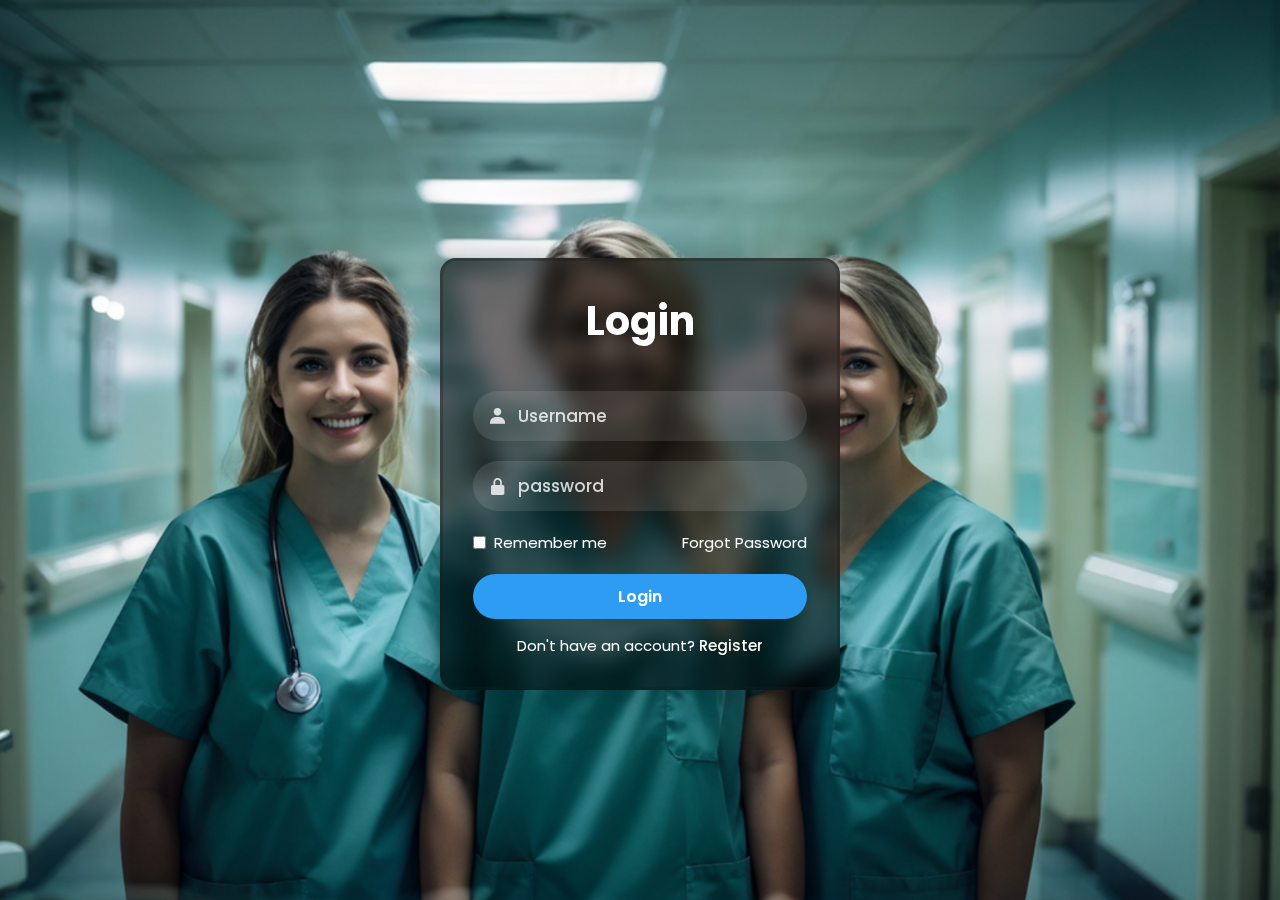
<file: login.html>
<!DOCTYPE html>
<html lang="en">
<head>
    <meta charset="UTF-8">
    <meta name="viewport" content="width=device-width, initial-scale=1.0">
    <title>Login Page</title>
    <link rel="stylesheet" href="style.css">
    <link href='https://unpkg.com/boxicons@2.1.4/css/boxicons.min.css' rel='stylesheet'>
</head>
<body>
    <div class="login-background">
    <form action="#login" class="login-form">
        <h1 class="login-title">Login</h1>

        <div class="input-box">
            <i class='bx bxs-user'></i>
            <input type="text" placeholder="Username">
        </div>

        <div class="input-box">
            <i class='bx bxs-lock-alt' ></i>
            <input type="password" placeholder="password">
        </div>

        <div class="remember-forgot-box">
            <label for="remember">
                <input type="checkbox">
                Remember me
            </label>

            <a href="#">Forgot Password</a>
        </div>

      <button class="login-btn"> <a href="./intex.html">Login</a></button> 

        <p class="register">
            Don't have an account?
            <a href="#">Register</a>
        </p>
    </form>
</div>
    
</body>
</html>
</file>
<file: style.css>
/* Google Fonts */
@import url("https://fonts.googleapis.com/css2?family=Poppins:wght@100;200;300;400;500;600;700&display=swap");
* {
  margin: 0;
  padding: 0;
  box-sizing: border-box;
  scroll-behavior: smooth;
  scroll-padding-top: 2rem;
  list-style: none;
  text-decoration: none;
  font-family: "Poppins", sans-serif;
}
:root {
  --primary-color: #12ac8e;
  --primary-color-dark: #0d846c;
  --primary-color-light: #e9f7f7;
  --secondary-color: #fb923c;
  --text-dark: #333333;
  --text-light: #767268;
  --white: #ffffff;
  --max-width: 1300px;
}

body{
  background:rgba(7, 7, 7, 0.825);
}
.about__container,.service__container,.gallery_card,.why__container,.doctors__container{
  animation: scrol linear;
  animation-timeline: view();
  animation-range: entry 0% cover 50% ;
  /* z-index: 10; */
}

@keyframes scrol{
   from{
    opacity: 0;
    scale: 0.5;
    transform: translateX(-100px);
   }
   to{
    opacity: 1;
    scale: 1;
    transform: translateX(0px);
   }
   
}
  .overall{
    position: relative;
  }
  .arrow-btn{
    position: fixed;
    right: 20px;
    top:670px;

  }
  
.section__container {
    max-width: var(--max-width);
    margin: auto;
    padding: 5rem 1rem;
  }
  
  .section__header {
    margin-bottom: 0.5rem;
    font-size: 2rem;
    font-weight: 600;
    /* color: var(--text-dark); */
    color: #0d846c;
  }

.logo h1{
     color: #ffffff;
}
.logo h1 span{
  color: orangered;
}
nav{
    height: 70px;
    width: 100%;
    background-image: linear-gradient(
        to right,
        rgba(60, 0, 63, 0.9),
        rgba(22, 86, 0, 0.7)
      );
    display: flex;
    align-items: center;
    justify-content: space-between;
    padding: 0px 50px 0px 30px;
    position: fixed;
    z-index: 9999;   
    
}
nav .s1{
    position: absolute;
    top: -5px;
    left: 15px;
    width: 75px;
    height: 38px;
    border-radius: 5px;
    background-image: linear-gradient(
      to right,
      rgba(36, 255, 2, 0.916),
      rgba(74, 2, 255, 0.837)
    );
    transition: 0.55s ;
    
}

nav ul li:nth-child(2):hover~span{
    left: 120px;
    width: 104px;
}
nav ul li:nth-child(3):hover~span{
    left: 252px;
    width: 102px;
}
nav ul li:nth-child(4):hover~span{
    left: 375px;
    width: 89px;
}
nav ul li:nth-child(5):hover~span{
    left: 485px;
    width: 68px;
}
nav ul li:nth-child(6):hover~span{
  left: 575px;
  width: 128px;
}
nav ul{
    display: flex;
    list-style: none;
    position: relative;
}
nav ul li a{
    
    color: #fff;
    text-decoration: none;
    font-size: 18px;
    font-weight: 500;
    letter-spacing: 1px;
    padding: 8px 10px;
    border-radius: 5px;
    position: relative;
    z-index: 1;
}
nav ul li{
    margin: 0px 10px 0px 15px ;
    z-index: 1;
}
nav .logo{
    font-size: 22px;
    color: rgb(255, 2, 2);
    font-weight: 600;
  
}
nav ul li a:hover,
nav ul li a.active{
    color: #1b1b1b;
    color: rgb(255, 0, 0);
}
nav ul li a.active{
    color: #1b1b1b;
    color: rgb(255, 255, 255);
    
}
nav .menu-btn i{
    color: #fff;
    font-size: 22px;
    cursor: pointer;
    display: none;
    
}
#click{
    display: none;
}

@media only screen and (max-width: 990px) {
    nav ul{
        background:rgba(255, 255, 255, .1);
      position:fixed;
      top: 70px;
      left: -100%;
      width: 100%;
      height: 100vh;
      display: inline-block;
      text-align: center;
      transition: all 0.4s ease;
      
    }
    #click:checked ~ ul{
        left: 0%;
    }
    #click:checked ~ .menu-btn i::before{
        content: "\f00d";
    }
    
    nav .menu-btn i{
        display:block;
    }
    nav ul li{
        margin: 40px 0px 0px 0px;
    }
    nav ul li a{
        font-size: 20px;
        display: block;

    }

    nav ul li a:hover,
   nav ul li a.active{
    color: #04eeff;
    background: none;
}

nav .s1{
  position: unset;
  top: -5px;
  left: 15px;
  width: 75px;
  height: 38px;
  border-radius: 5px;
  background-image: linear-gradient(
    to right,
    rgba(36, 255, 2, 0.916),
    rgba(74, 2, 255, 0.837)
  );
  transition: 0.55s ;
  
}

nav span{
    position: unset;
}
  }

  /* close */
  
.header__container {
    display: flex;
    align-items: center;
    gap: 5rem;
  }
  
  .header__container h1 {
    margin-bottom: 1rem;
    max-width: 800px;
    font-size: 3.5rem;
    line-height: 4rem;
    color: #ffffff;
  }
  
  .header__container p {
    margin-bottom: 2rem;
    max-width: 600px;
    color: #06ffcd;
  }
  
  .header__form {
    width: 100%;
    max-width: 350px;
  }
  
  .header__form form {
    display: grid;
    gap: 1rem;
    padding: 2rem;
    background-color: var(--white);
    border-radius: 10px;
    box-shadow: 5px 5px 20px rgba(0, 0, 0, 0.2);
    position: relative;
    top:40px;
  }
  
  .header__form input {
    padding: 1rem;
    outline: none;
    border: none;
    font-size: 1rem;
    color: var(--primary-color);
    background-color: var(--primary-color-light);
    border-radius: 5px;
  }
  
  .header__form input::placeholder {
    color: var(--primary-color);
  }
  
  .form__btn {
    background-color: var(--primary-color);
    transition: 0.3s;
  }
  
  .form__btn:hover {
    background-color: var(--primary-color-dark);
  }
  
  .header__form h4 {
    font-size: 1.5rem;
    font-weight: 700;
    color: var(--primary-color);
  }

  .btn {
    padding: 0.75rem 2rem;
    outline: none;
    border: none;
    font-size: 1rem;
    white-space: nowrap;
    color: var(--white);
    background-color: #0d846c;
    border-radius: 5px;
    cursor: pointer;
  }
  .btn1 {
    padding: 0.5rem 2rem;
    outline: none;
    border: none;
    font-size: 1rem;
    white-space: nowrap;
    color:black;
    background-color:rgb(255, 1, 1);
    border-radius: 5px;
    cursor: pointer;
    position: relative;
    top:1px;
  }
  .btn1:hover{
    color: white;
  }
  
  img {
    width: 100%;
    display: flex;
  }
  
  a {
    text-decoration: none;
  }
  
  body {
    font-family: "Poppins", sans-serif;
  }
  
  .container {
    background-image: linear-gradient(
        to right,
        rgba(60, 0, 63, 0.9),
        rgba(22, 86, 0, 0.7)
      ),
      url("./ai-generated-8814733.png");
    background-position: center center;
    background-size: cover;
    background-repeat: no-repeat;
    min-height:100vh;
    position: relative;
    background-attachment: fixed;
  }

  /* close */
  .about__container {
    display: grid;
    grid-template-columns: repeat(2, 1fr);
    gap: 2rem;
    align-items: center;
    margin-top: 30px;
    
  }
  
  .about__content p {
    margin-bottom: 1rem;
    color: var(--text-light);
  }
  
  .about__image img {
    max-width: 400px;
    margin: auto;
    border-radius: 10px;
  }

  /* close */

  .service__header {
    display: flex;
    align-items: center;
    justify-content: space-between;
    gap: 2rem;
  }
  
  .service__header__content p {
    max-width: 600px;
    color: var(--text-light);
  }
  
  .service__btn {
    padding: 0.75rem 1rem;
    outline: none;
    font-size: 1rem;
    color: var(--primary-color);
    border: 1px solid var(--primary-color);
    background-color: transparent;
    border-radius: 5px;
    white-space: nowrap;
    cursor: pointer;
    transition: 0.3s;
  }
  
  .service__btn:hover {
    color: var(--white);
    background-color: var(--primary-color);
  }
  
  .service__grid {
    margin-top: 4rem;
    display: grid;
    grid-template-columns: repeat(3, 1fr);
    gap: 2rem;
  }
  
  .service__card {
    padding: 2rem;
    text-align: center;
    border-radius: 10px;
    box-shadow: 3px 2px 20px rgba(0, 0, 0, 0.19);
    cursor: pointer;
  }
  
  .service__card span {
    display: inline-block;
    margin-bottom: 1rem;
    padding: 10px 20px;
    font-size: 2.5rem;
    color: var(--primary-color);
    background-color: var(--primary-color-light);
    border-radius: 100%;
    transition: 0.3s;
  }
  
  .service__card h4 {
    margin-bottom: 0.5rem;
    font-size: 1.2rem;
    font-weight: 600;
    color: var(--text-dark);
  }
  
  .service__card p {
    margin-bottom: 1rem;
    color: var(--text-light);
  }
  
  .service__card a {
    color: var(--primary-color);
  }
  
  .service__card a:hover {
    color: var(--primary-color-dark);
  }
  
  .service__card:hover span {
    color: var(--primary-color-light);
    background-color: var(--primary-color);
  }


  /* close section */

  
.gallery_card{
	max-width: var(--max-width);
    margin: auto;
    padding: 5rem 1rem;
}
.grid1{
	margin-top: 4rem;
    display: grid;
    grid-template-columns: repeat(3, 1fr);
    gap: 2rem;
}
.card_wrap {
	/* padding: 80px 15px; */
	/* height: 100vh; */
	 flex-wrap: wrap;
	 min-width:300px;
	
	

   
}

.text_center {
	text-align: center;
}

.card_wrap h2 {
	font-size: 40px;
	font-weight: 700;
	color: #ffffff;
}

.card_item {
	min-width: 300px;
	height: 380px;
	background: #ffffff;
	perspective: 1000px;
	box-shadow: -10px 15px 40px 0 rgba(0, 0, 0, 0.38);
	border-radius: 20px;
	overflow: hidden;
	/* margin: 30px auto 0 auto; */
	margin-top: 30px;
}

.img_fluid {
	min-width: 100%;
	height: auto;
}

.card_item .flip_inner {
	position: relative;
	width: 100%;
	height: 100%;
	transition: .8s;
	transform-style: preserve-3d;
	transition: .8s;
}

.card_item:hover .flip_inner {
	transform: rotateY(180deg);
}

.card_item .flip_front, .card_item .flip_back {
	position: absolute;
	width: 100%;
	height: 100%;
	backface-visibility: hidden;
}

.card_item .flip_front {
	transition: .3s;
	transform-style: preserve-3d;
	transition: .8s;
	align-items: center;
	justify-content: center;
	display: inline-flex;
	flex-direction: column;
	text-align: center;
}

.card_item img {
	/* width: 100% !important; */
	height: 100%;
	border: 5px solid #ffffff;
	background: rgba(91, 90, 90, 0.438);
	object-fit: cover;
	border-radius: 20px;
}

.card_item .flip_back {
	border: 5px solid #ffffff;
	background: lightcyan;
	padding: 25px;
	border-radius: 20px;
	transform: rotateY(180deg);
}

.card_item .flip_back h3 {
	color: #ffffff;
	font-size: 22px;
	color: #000000;
	line-height: 30px;
}

.card_item .flip_back p {
	font-size: 18px;
	color: #000000;
	margin-top: 20px;
}
.gallery_name h1{
  text-align: center;
  font-weight: 600;
  font-size: 40px;
  color: #0d846c;
}

@media (width < 900px) {
	.grid1 {
	  grid-template-columns: repeat(2, 1fr);
	  gap: 1rem;
	}
}

@media (width < 600px) {
	
  
	.grid1 {
	  grid-template-columns: repeat(1, 1fr);
	}
}

/* section close */

.why__container {
  display: grid;
  grid-template-columns: repeat(2, 1fr);
  gap: 2rem;
  align-items: center;
  /* background-color: #04eeff; */
}

.why__image img {
  max-width: 400px;
  margin: auto;
  border-radius: 10px;
}

.why__content p {
  color: var(--text-light);
}

.why__grid {
  margin-top: 4rem;
  display: grid;
  grid-template-columns: 80px auto;
  gap: 2rem;
  /* background-color: #000000; */
}

.why__grid span {
  display: inline-flex;
  align-items: center;
  justify-content: center;
  font-size: 2.5rem;
  color: var(--primary-color);
  border-radius: 10px;
  box-shadow: 5px 5px 20px rgba(0, 0, 0, 0.1);
}

.why__grid h4 {
  margin-bottom: 0.5rem;
  font-size: 1.2rem;
  font-weight: 600;
  color: var(--text-dark);
}

.why__grid p {
  color: var(--text-light);
}
.why__grid span:hover{
  cursor: pointer;
  color: #ff1100;
  background-color: #0d846c;
}

/* end of section */


.doctors__header {
  display: flex;
  align-items: center;
  justify-content: space-between;
  gap: 2rem;
}

.doctors__header__content p {
  max-width: 600px;
  color: var(--text-light);
}

.doctors__nav {
  display: flex;
  align-items: center;
  gap: 1rem;
}

.doctors__nav span {
  padding: 5px 15px;
  font-size: 1.5rem;
  color: var(--primary-color);
  background-color: var(--primary-color-light);
  cursor: pointer;
}

.doctors__grid {
  margin-top: 4rem;
  display: grid;
  grid-template-columns: repeat(3, 1fr);
  gap: 2rem;
}

.doctors__card {
  text-align: center;
  box-shadow: 5px 5px 20px rgba(0, 0, 0, 0.1);
  border-radius: 10px;
  cursor: pointer;
  overflow: hidden;
}

.doctors__card__image {
  position: relative;
  overflow: hidden;
}

.doctors__socials {
  position: absolute;
  left: 0;
  bottom: -4rem;
  width: 100%;
  display: flex;
  align-items: center;
  justify-content: center;
  gap: 1rem;
  transition: 0.5s;
}

.doctors__socials span {
  display: inline-block;
  padding: 6px 12px;
  font-size: 1.5rem;
  color: var(--text-dark);
  background-color: var(--white);
  border-radius: 5px;
  cursor: pointer;
  transition: 0.3s;
}

.doctors__socials span:hover {
  color: var(--primary-color);
}

.doctors__card:hover .doctors__socials {
  bottom: 2rem;
}

.doctors__card h4 {
  margin-top: 1rem;
  font-size: 1.2rem;
  font-weight: 600;
  color: var(--text-dark);
}

.doctors__card p {
  margin-bottom: 1rem;
  color: var(--text-light);
}
/* closee */

.footer {
  /* background-color: var(--primary-color-light); */
  background:rgb(0, 0, 0);
}

.footer__container {
  display: grid;
  grid-template-columns: 400px repeat(3, 1fr);
  gap: 2rem;
}

.footer__col h3 {
  margin-bottom: 1rem;
  font-size: 1.5rem;
  font-weight: 600;
  color: var(--primary-color);
}

.footer__col h3 span {
  color: var(--secondary-color);
}

.footer__col h4 {
  margin-bottom: 1rem;
  font-size: 1.2rem;
  font-weight: 600;
  color: var(--primary-color);
}

.footer__col p {
  margin-bottom: 1rem;
  color: var(--text-dark);
  cursor: pointer;
  transition: 0.3s;
}

.footer__col p:hover {
  color: var(--primary-color);
}

.footer__col i {
  color: var(--primary-color);
}

.footer__bar {
  background-color: var(--primary-color);
  background-color: #0be24f;
}

.footer__bar__content {
  max-width: var(--max-width);
  margin: auto;
  padding: 0.5rem 1rem;
  display: flex;
  align-items: center;
  justify-content: space-between;
  gap: 2rem;
}

.footer__bar__content p {
  font-size: 0.8rem;
  color: var(--white);
}

.footer__socials {
  display: flex;
  align-items: center;
  gap: 1rem;
  font-size: 1rem;
  color: var(--white);
  cursor: pointer;
}

/* close */
:root{
  --bodyBg:#303841;
  --formBg:#343F4B;
  --textColor:#fff;
  --primaryColor:#0076A3;
  --paraColor:#5e6c79;
  --paraColor:#74828f;

}
.section_1{
  display: flex;
  flex-direction: column;
  text-align: center;
  width: 90%;
  max-width: 1000px;
  margin: auto;
  margin-top: 2em;
  /* background-color: #f4d2e0; */
  background-color: #f9feff;
  padding: 2.5rem;
 
}

.sectionHeader{
  text-transform: capitalize;
  font-weight: bold;
  font-size: 1.1rem;
  color: var(--primaryColor);
  color: #bc1c5c;
  margin-bottom: .5em;
 
}

.heading2,.sub-heading{
  margin-bottom: .5em;
  font-weight: bold;
  color:var(--primary-color);
}

.heading2{
  font-size: 2.5em;
}

.sub-heading2{
  text-align: left;
  color: #0d846c;
}

.contactForm{
  display: grid;
  gap: 3em;
}

form{
  width: 100%;
  margin-top: 3em;
}

.para{
  color: var(--paraColor);
  /* color: darkgreen; */
  font-size: 1.1rem;
  line-height: 1.5em;
  margin-bottom: 1em;
}

.para2{
  text-align: left;
}

.input{
  width: 95%;
  max-width: 700px;
  border: none;
  font-size: .9rem;
  padding: 1em;
  outline: none;
  background-color: rgb(53, 51, 50);
  color: var(--paraColor);
  border-radius: 10px;
  border: 1px solid rgb(53, 53, 53);
  margin-bottom: 1em;

}

.input:focus{
  border: 1px solid var(--primaryColor);
}

.input::placeholder{
  text-transform: capitalize;
}

.submit{
  background-color: var(--primary-color);
  /* background-color: ; */
  border: none;
  color: var(--textColor);
  font-weight: bold;
  cursor: pointer;
  width: 95%;
}

.map-container{
  position: relative;
  width: 100%;
  height: 500px;
}

.mapBg{
  position: absolute;
  /* background-color: var(--primaryColor); */
  background-color:darkcyan;
  top: 0;
  right: 0;
  width: 200px;
  height: 90%;
  border-radius: 20px;
}

.map{
  position: absolute;
  bottom: 0;
  left: 0;
  width: 90%;
  height: 90%;
}

.map iframe{
  width: 100%;
  height: 100%;
}

.contactMethod{
  display: flex;
  flex-direction: column;
  margin-top: 2em;
  text-align: left;
}

.method{
  display: flex;
  align-items: center;
}

.contactIcon{
  font-size: 2rem;
  color: var(--primaryColor);
  width: 70px;
}

@media screen and (min-width:800px) {
  .section_1{
      max-width: 1100px;
  }
  .contactForm{
      grid-template-columns: 1fr 1fr;
  }   

  .contactMethod{
      flex-direction: row;
      justify-content: space-between;
     
      
  }
}

  


































































  
@media (width < 900px) {
  .service__grid {
    grid-template-columns: repeat(2, 1fr);
    gap: 1rem;
  }

  .about__container {
    grid-template-columns: repeat(1, 1fr);
  }

  .about__image {
    grid-area: 1/1/2/2;
  }

  .about__content {
    text-align: center;
  }

  .why__container {
    grid-template-columns: repeat(1, 1fr);
  }

  .why__content {
    text-align: center;
  }

  .why__grid {
    text-align: left;
  }

  .doctors__grid {
    grid-template-columns: repeat(2, 1fr);
    gap: 1rem;
  }

  .footer__container {
    grid-template-columns: repeat(2, 1fr);
  }
}

@media (width < 780px) {
  .nav__links {
    display: none;
  }

  .header__container {
    flex-direction: column;
  }
}

@media (width < 600px) {
  .service__header {
    flex-direction: column;
    text-align: center;
  }

  .service__grid {
    grid-template-columns: repeat(1, 1fr);
  }

  .why__grid {
    column-gap: 1rem;
  }

  .doctors__header {
    flex-direction: column;
    text-align: center;
  }

  .doctors__grid {
    grid-template-columns: repeat(1, 1fr);
  }

  .footer__bar__content {
    flex-direction: column;
    gap: 1rem;
  }
}


@media (max-width: 450px) {
    .header__content{
        font-size: 14px;
    }
    .header__content h1{
        font-size: 44px;
    }


    .header__form {
        width: 100%;
        min-width: 300px;
      }
}


@media (max-width: 400px) {
  .footer__container {
    grid-template-columns: repeat(1, 1fr);
  }
  .footer__bar__content {
    flex-direction: column;
    gap: 1rem;
    width: 100%;
  }
}










/* login form */
@import url('https://fonts.googleapis.com/css2?family=Poppins:ital,wght@0,100;0,200;0,300;0,400;0,500;0,600;0,700;0,800;0,900;1,100;1,200;1,300;1,400;1,500;1,600;1,700;1,800;1,900&display=swap');


*{
    margin: 0;
    padding: 0;
    box-sizing: border-box;
    font-family:'poppins',sans-serif ;
}

/* .body{
    min-height: 100vh;
    display: flex;
    align-items: center;
    justify-content: center;
    background-image: url(./1374345.jpg);
    background-size: cover;
    background-position: center;
} */
.login-background{
  min-height: 100vh;
  display: flex;
  align-items: center;
  justify-content: center;
  background-image: url(./ai-generated-8814733.png);
  background-size: cover;
  background-position: center;
}

.login-form{
    background: rgba(0, 0, 0, 0.574);
    border: 3px solid rgba(27, 26, 26, 0.3);
    border-radius: 16px;
    padding: 30px;
    backdrop-filter: blur(10px);
    text-align: center;
    color: white;
    width: 400px;
    box-shadow: 0px 0px 20px 10px rgba(0,0,0,0.15);
}

.login-title{
    font-size: 40px;
    margin-bottom: 40px;
}

.input-box{
    margin: 20px 0;
    position: relative;
}

.input-box input{
    width: 100%;
    background: rgba(255,255,255,0.1);
    border: none;
    padding: 12px 12px 12px 45px;
    border-radius: 99px;
    outline: 3px solid transparent;
    transition: 0.3s;
    font-size: 17px;
    color: white;
    font-weight: 600;
}

.input-box input::placeholder{
    color:rgba(255,255,255,0.8);
    font-size: 17px;
    font-weight: 500;
}

.input-box input:focus{
    outline: 3px solid rgba(255,255,255,0.3);

}

.input-box i{
    position: absolute;
    left: 15px;
    top: 50%;
    transform: translateY(-50%);
    font-size: 20px;
    color: rgba(255,255,255,0.8);

}

.remember-forgot-box{
    display: flex;
    justify-content: space-between;
    margin: 20px 0;
    font-size: 15px;
}

.remember-forgot-box label{
    display: flex;
    gap: 8px;
    cursor: pointer;
}

.remember-forgot-box input{
    accent-color: white;
    cursor: pointer;
}
.remember-forgot-box a{
    color: white;
    text-decoration: none;
}

.remember-forgot-box a:hover{
    text-decoration: underline;
}

.login-btn{
    width: 100%;
    padding: 10px 0;
    background: #2F9CF4;
    border: none;
    border-radius: 99px;
    color: white;
    font-size: 16px;
    font-weight: 600;
    cursor: pointer;
    transition: 0.3s;

}

.login-btn:hover{
    background: #0B87EC;
}
.login-btn a{
  color: #ffffff;
}

.register{
    margin-top: 15px;
    font-size: 15px;
}

.register a{
    color: white;
    text-decoration: none;
    font-weight: 500;
}

.register a:hover{
    text-decoration: underline;
}
</file>
